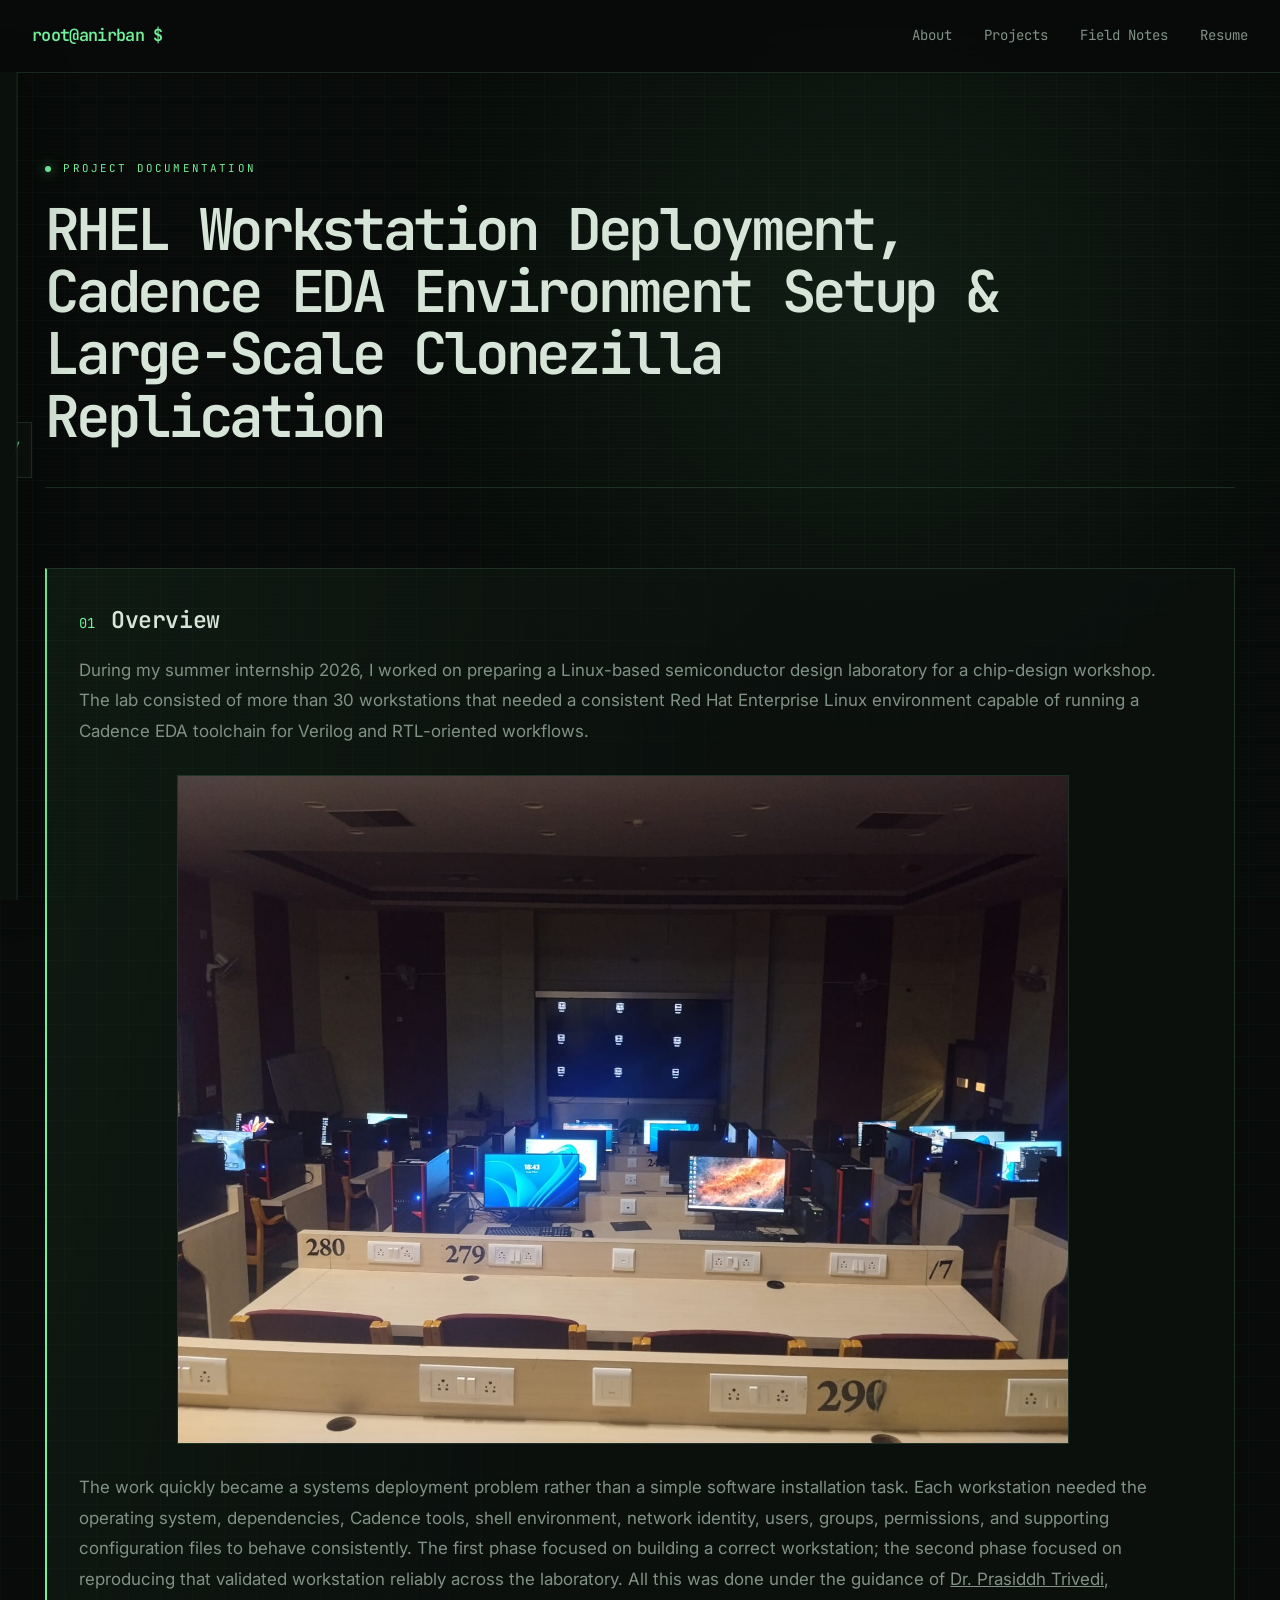
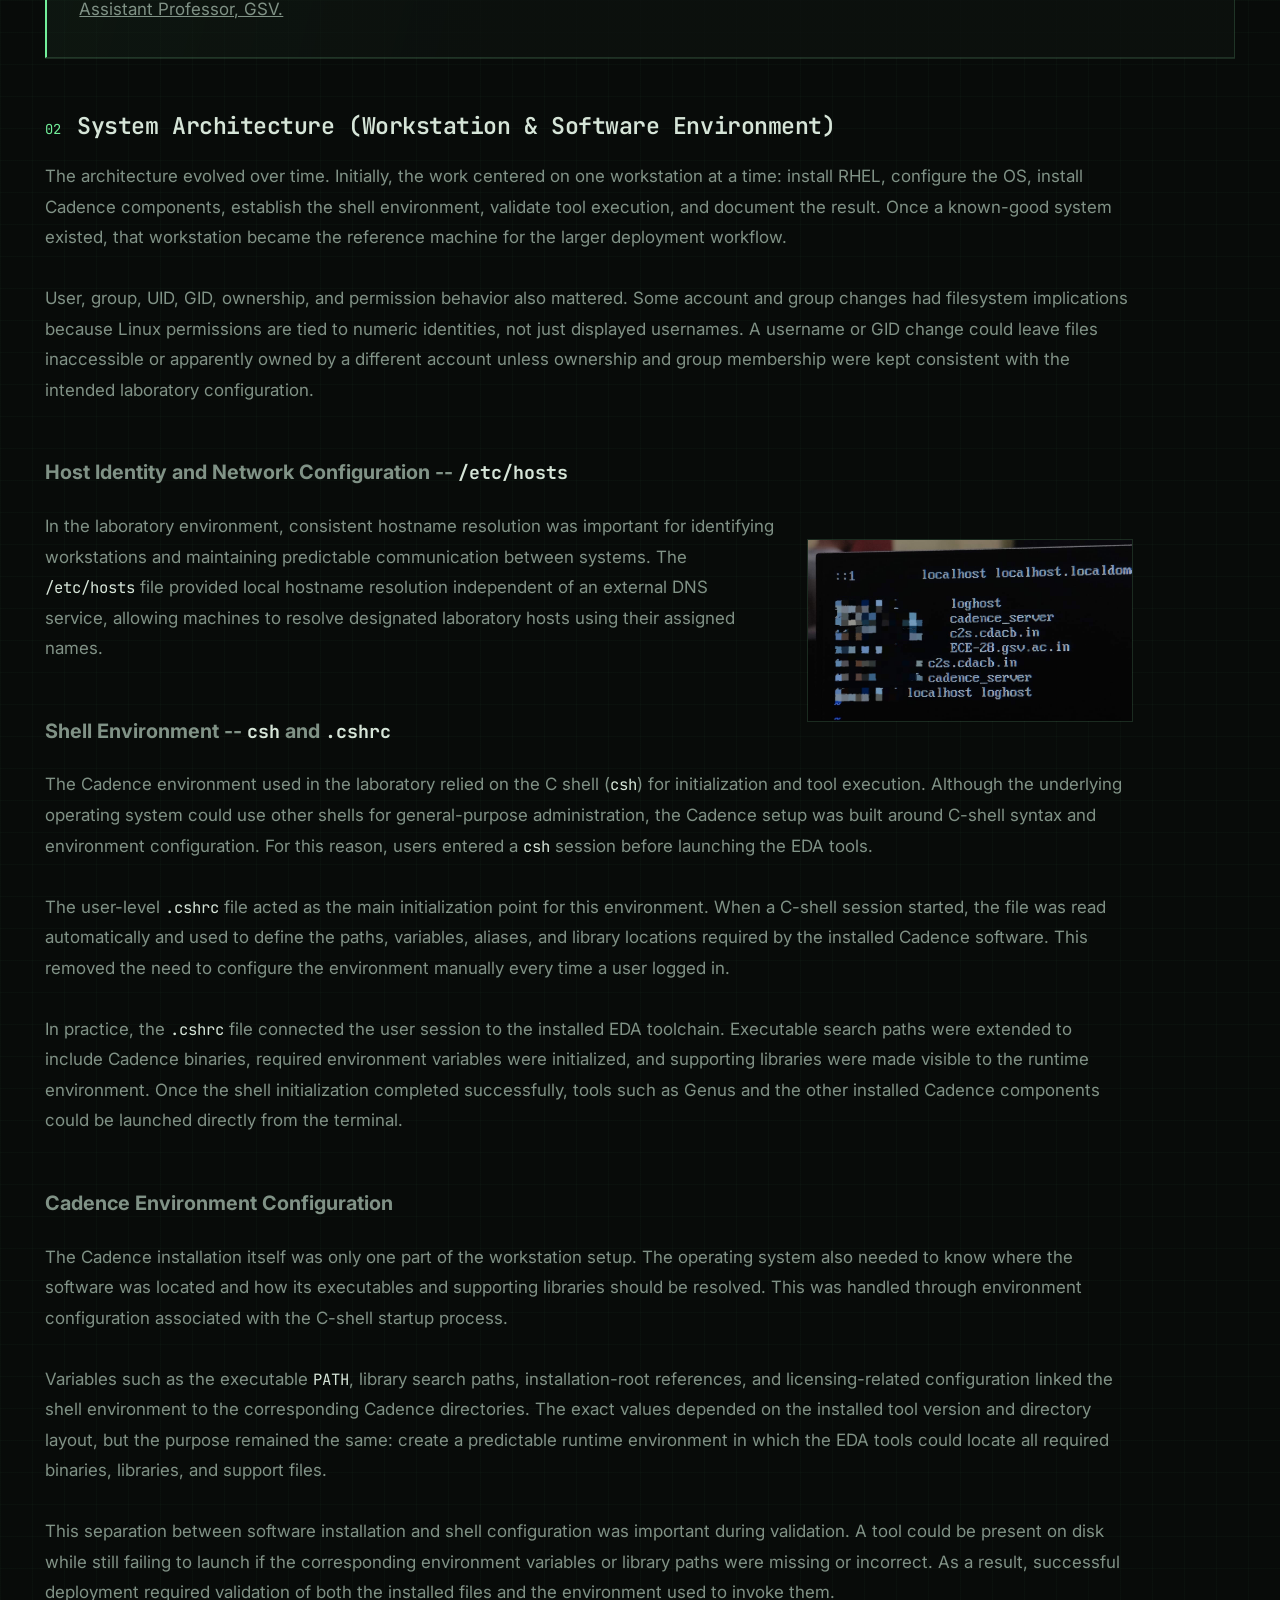
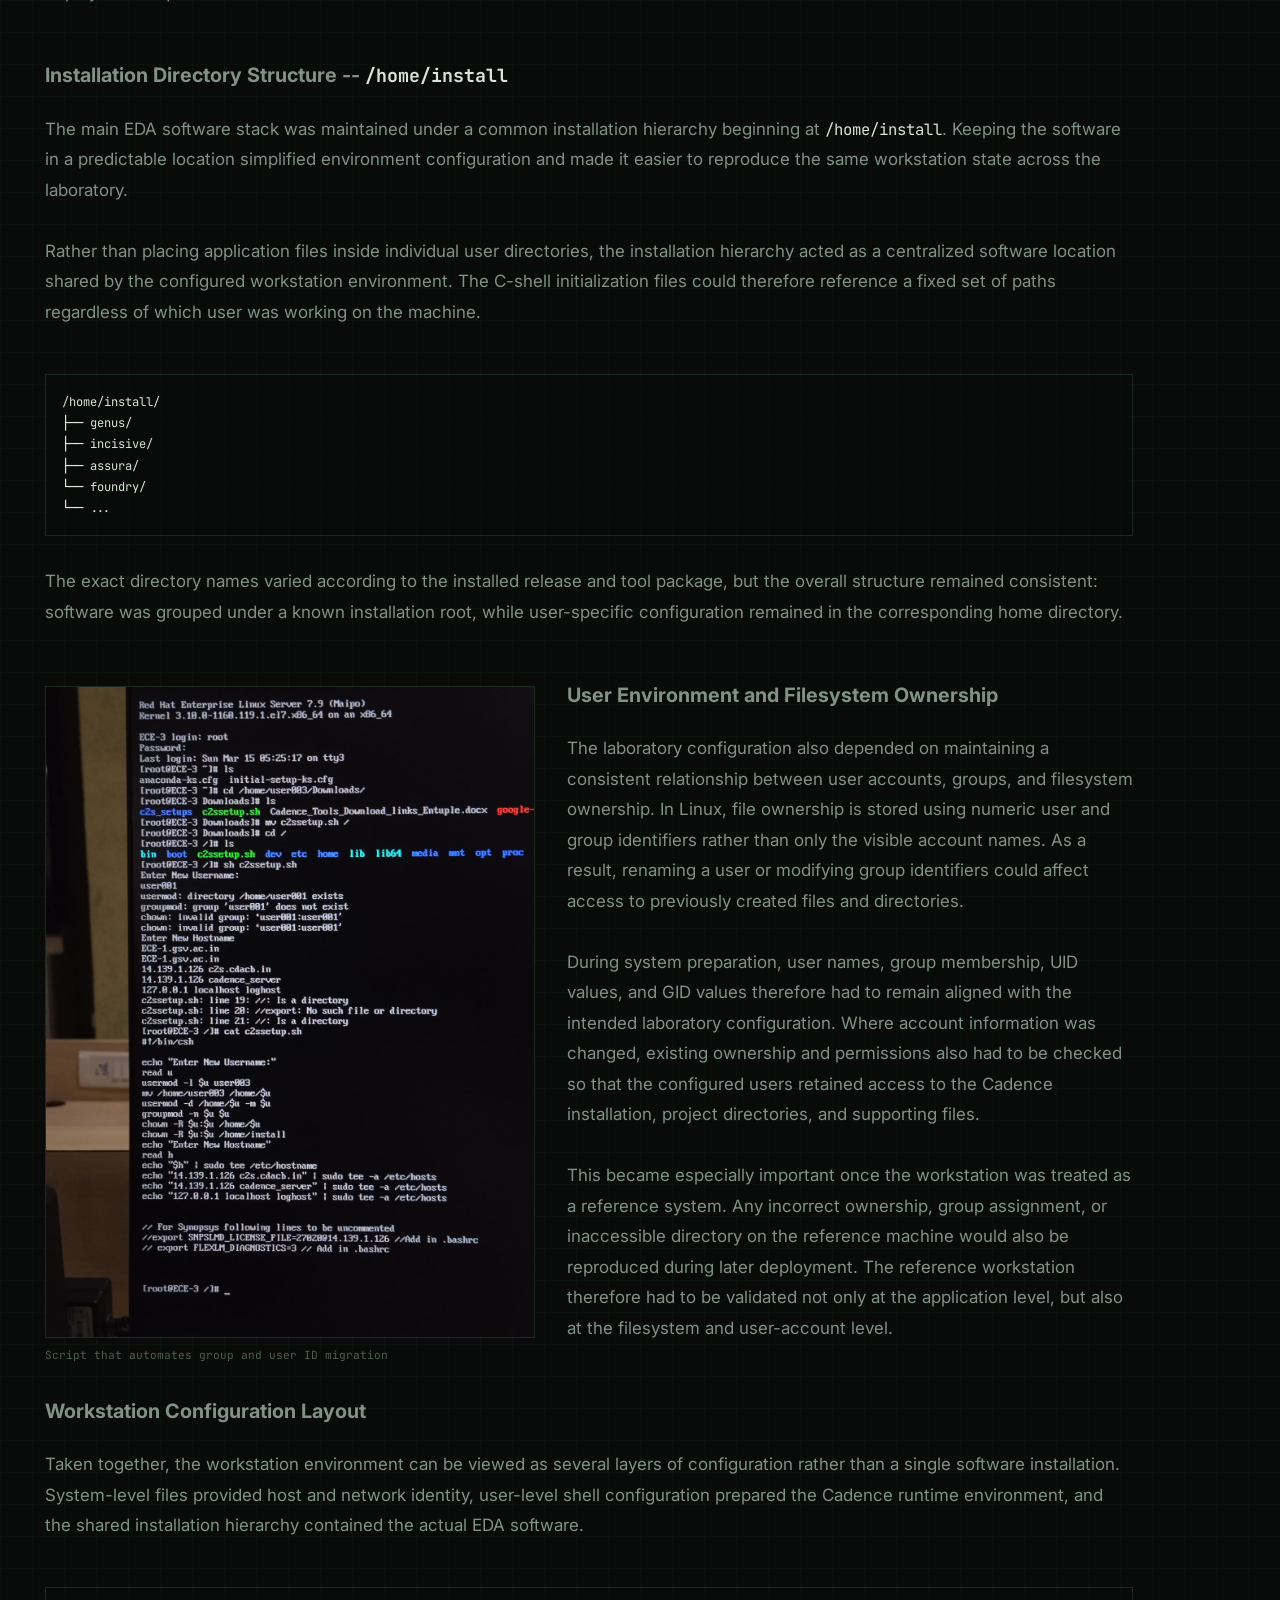
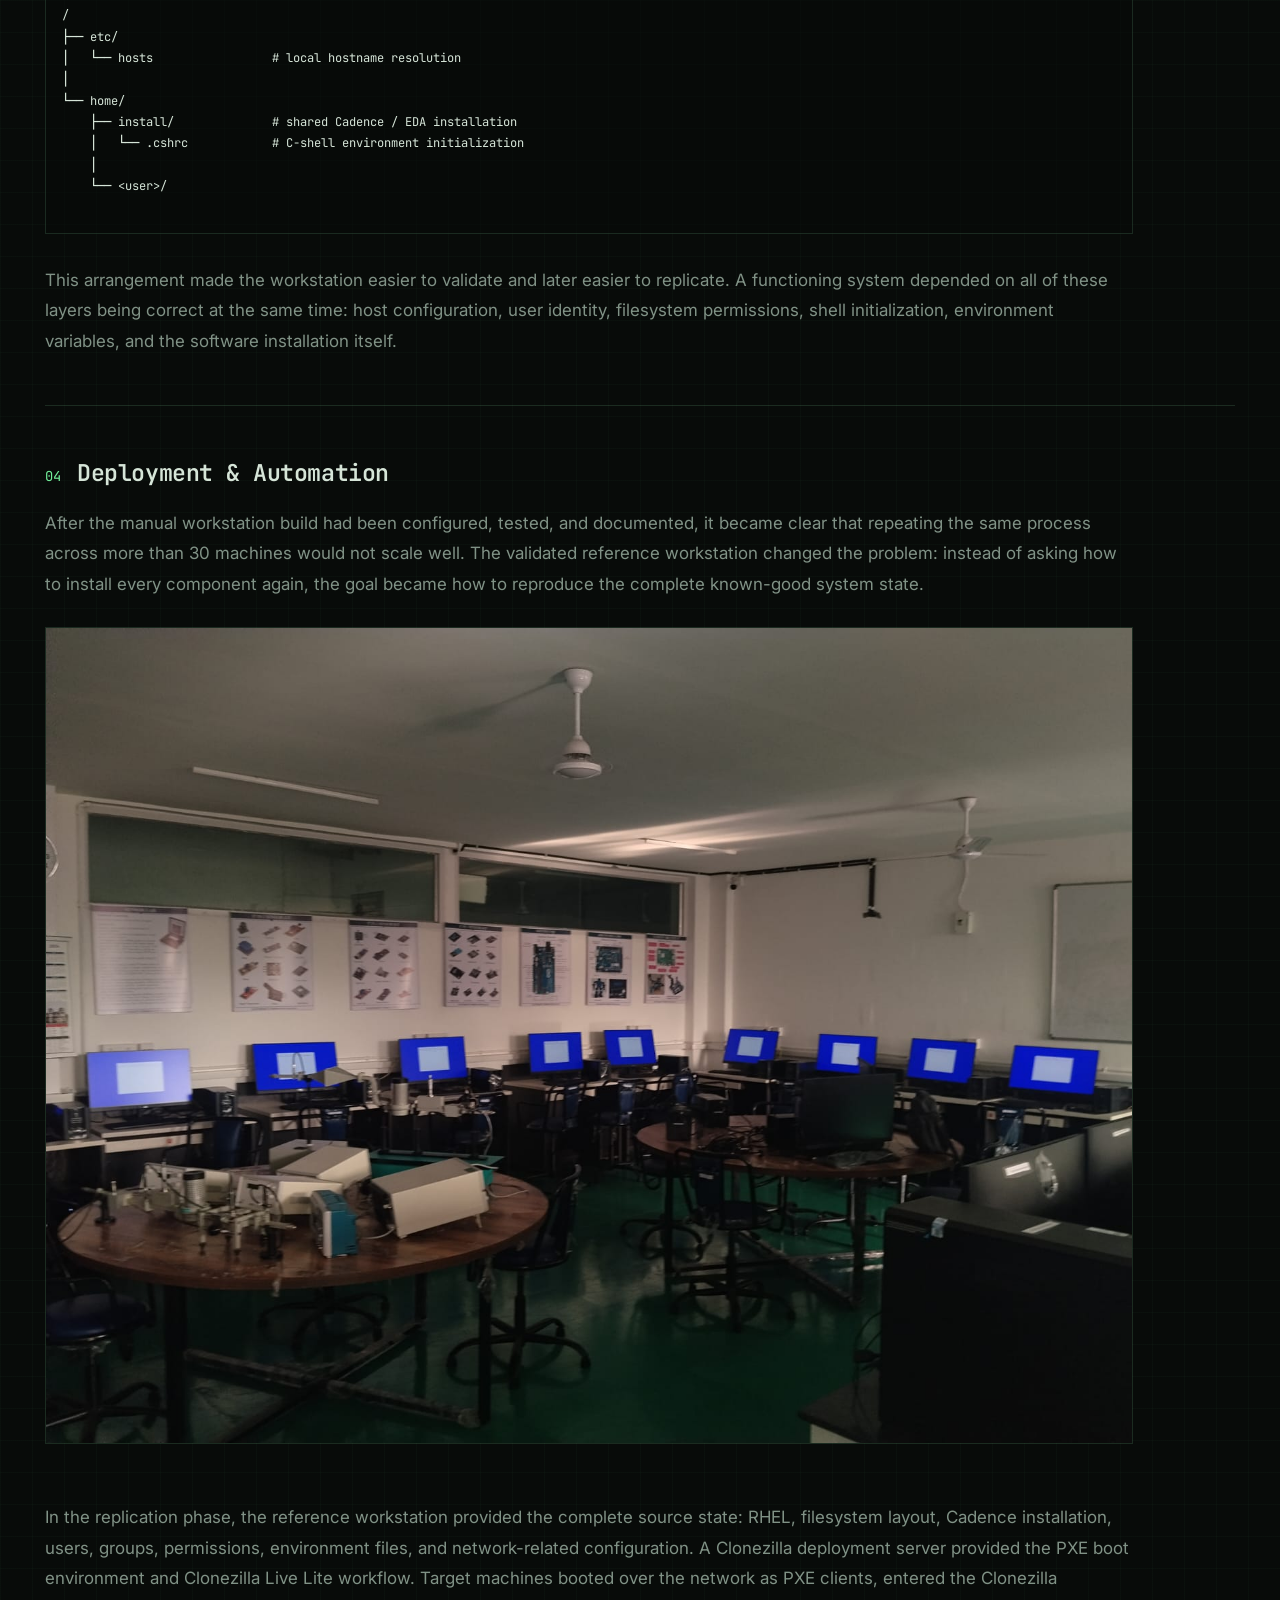
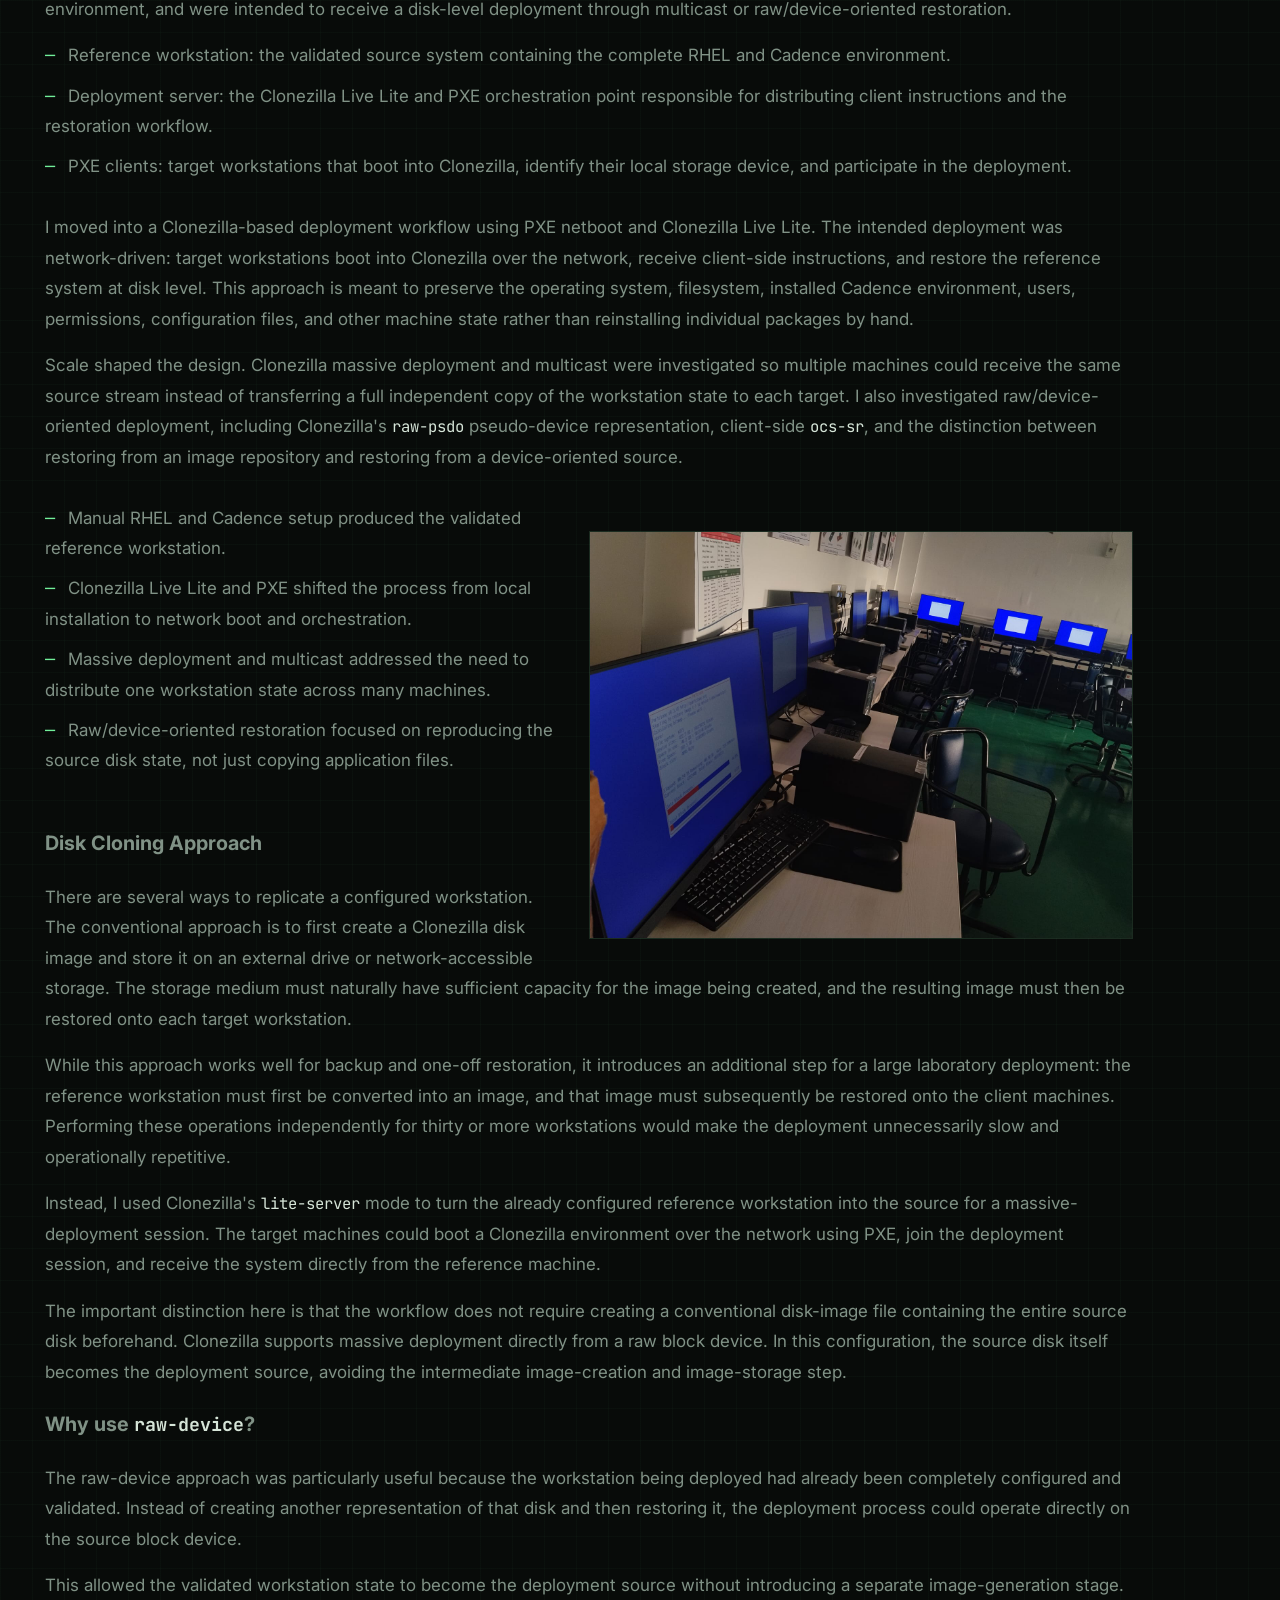
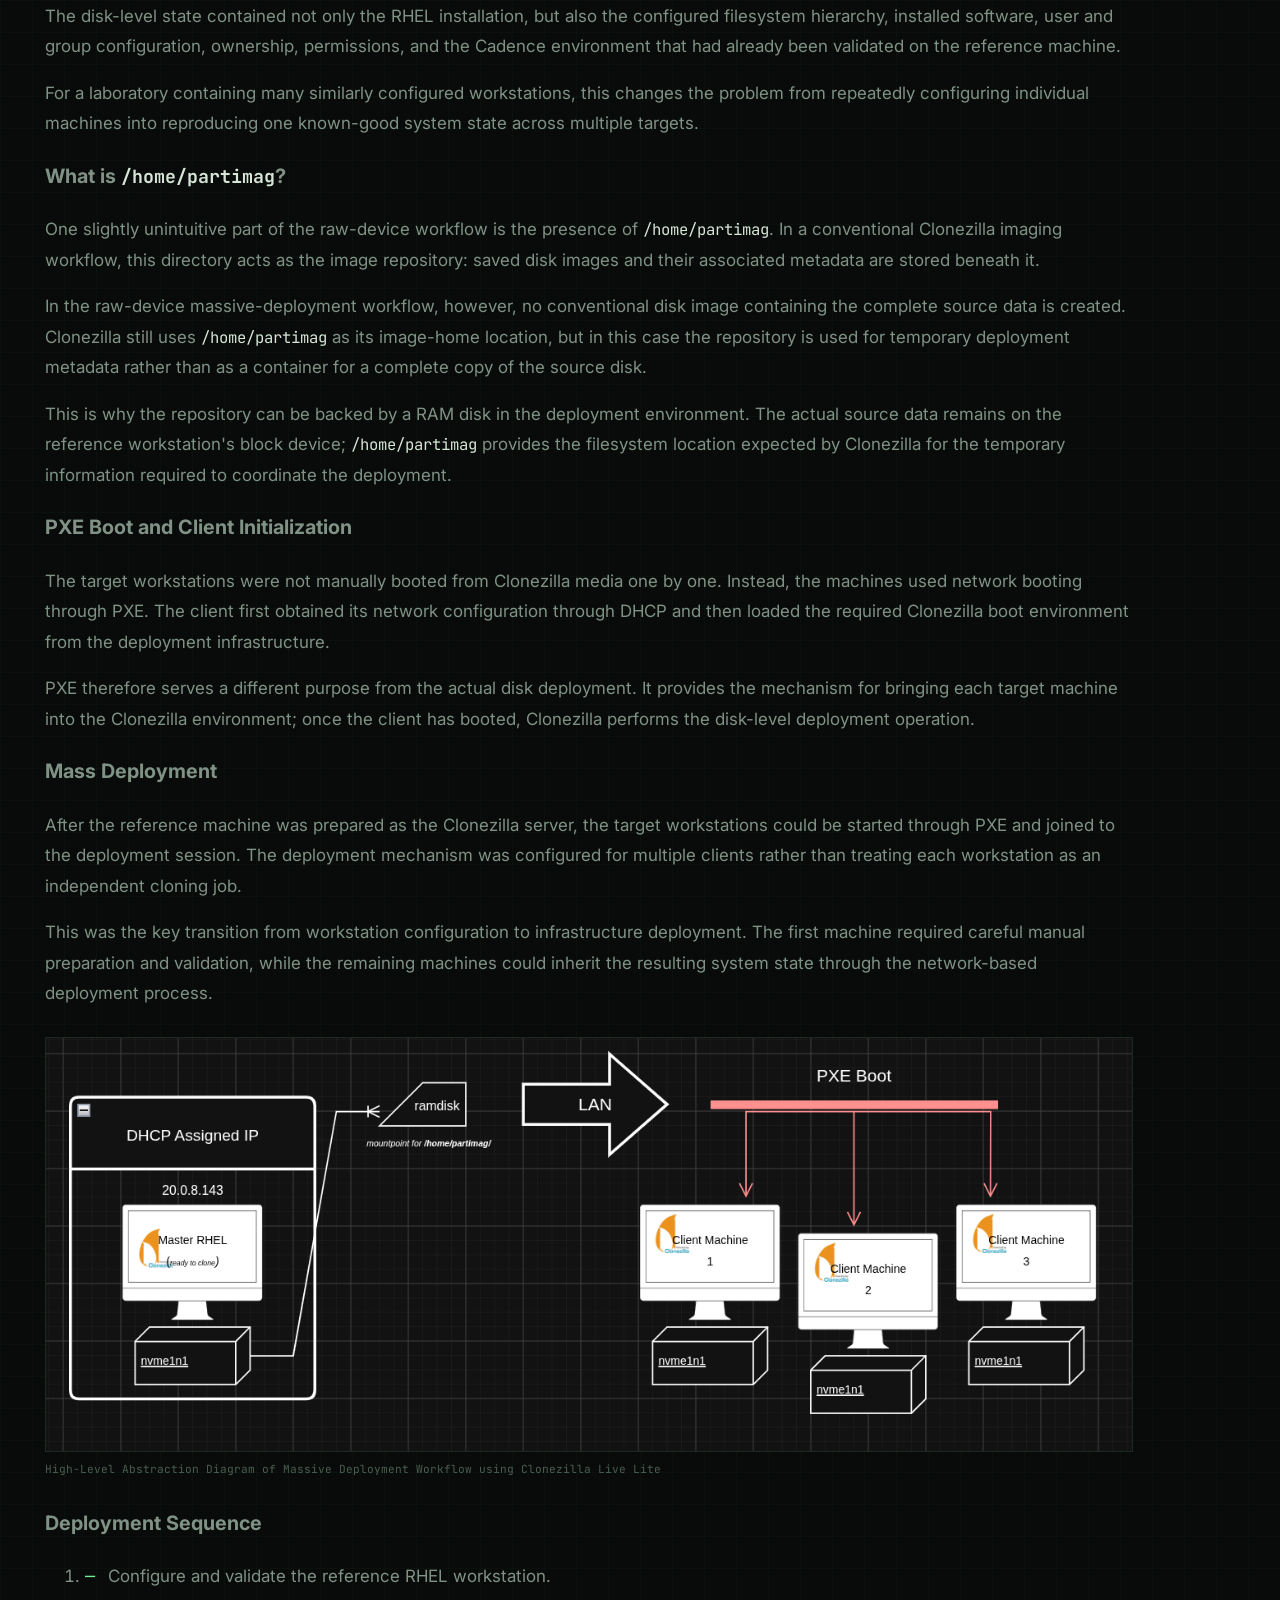
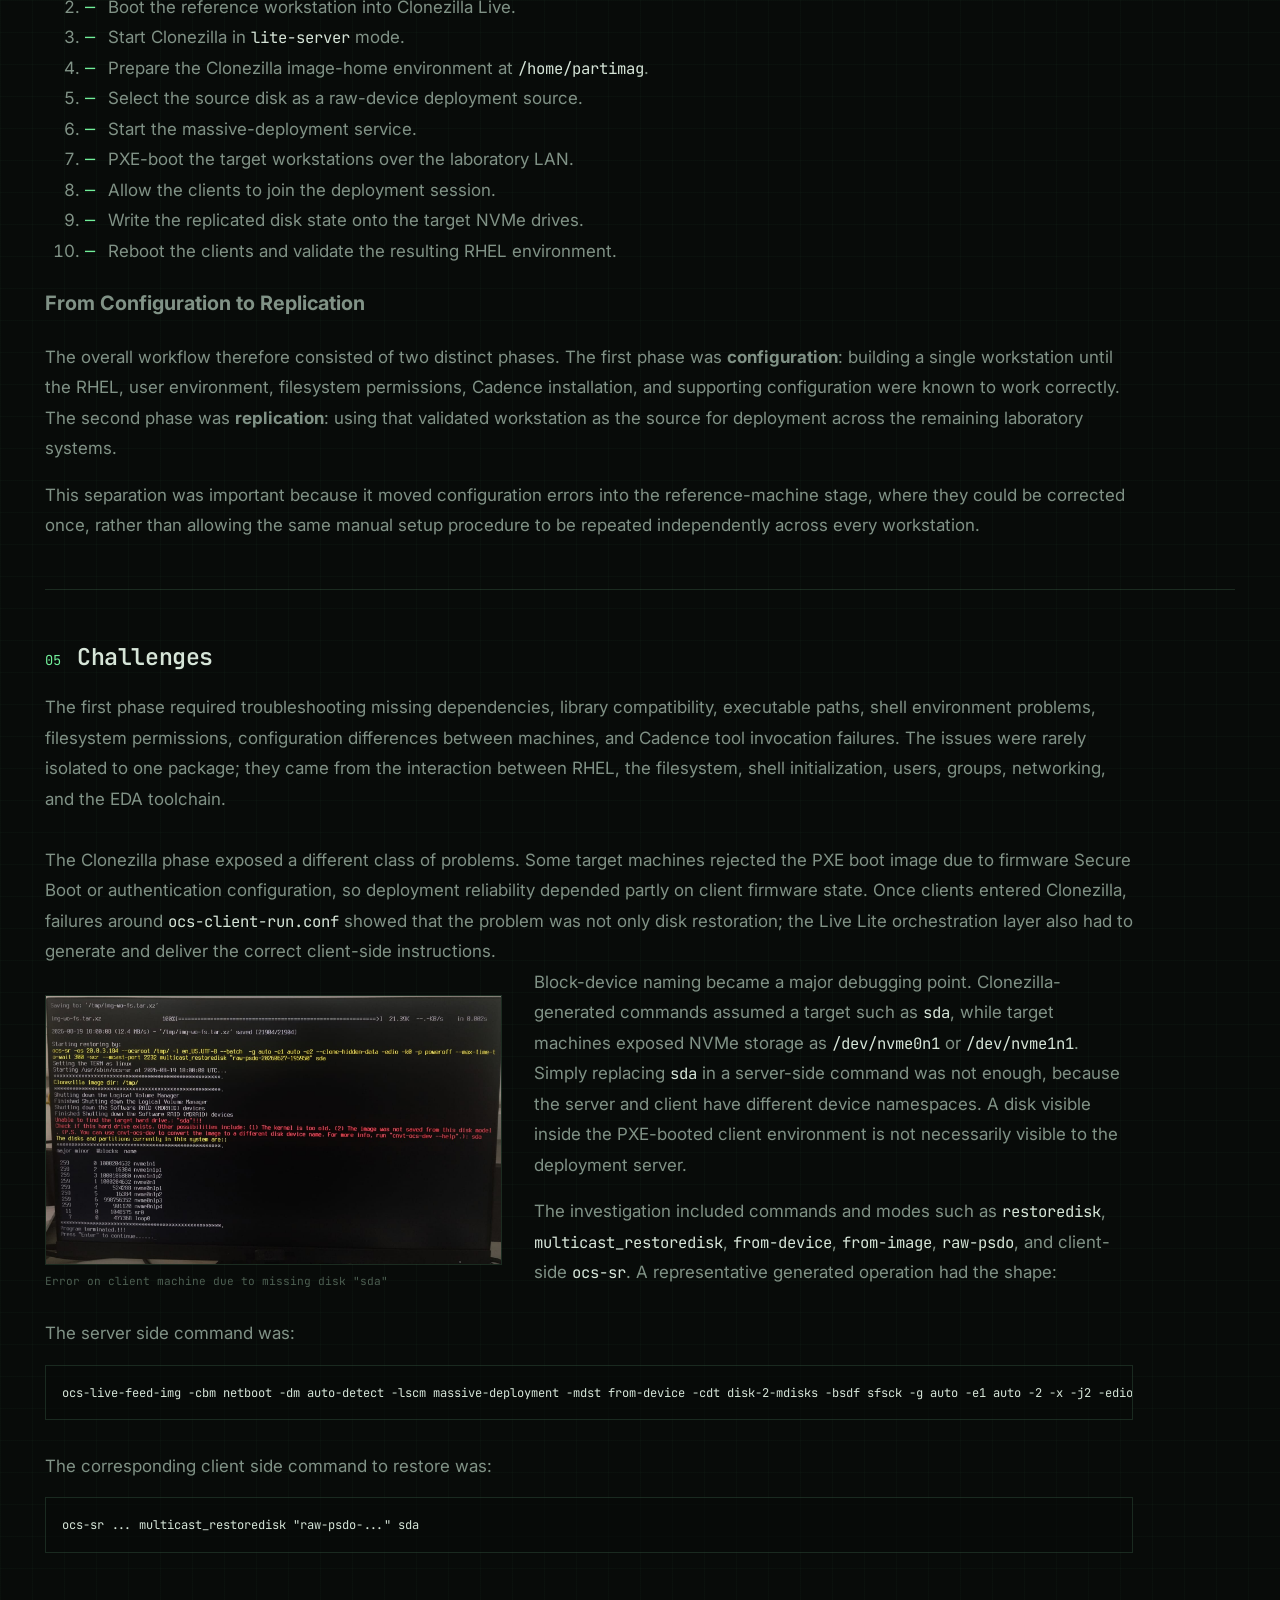
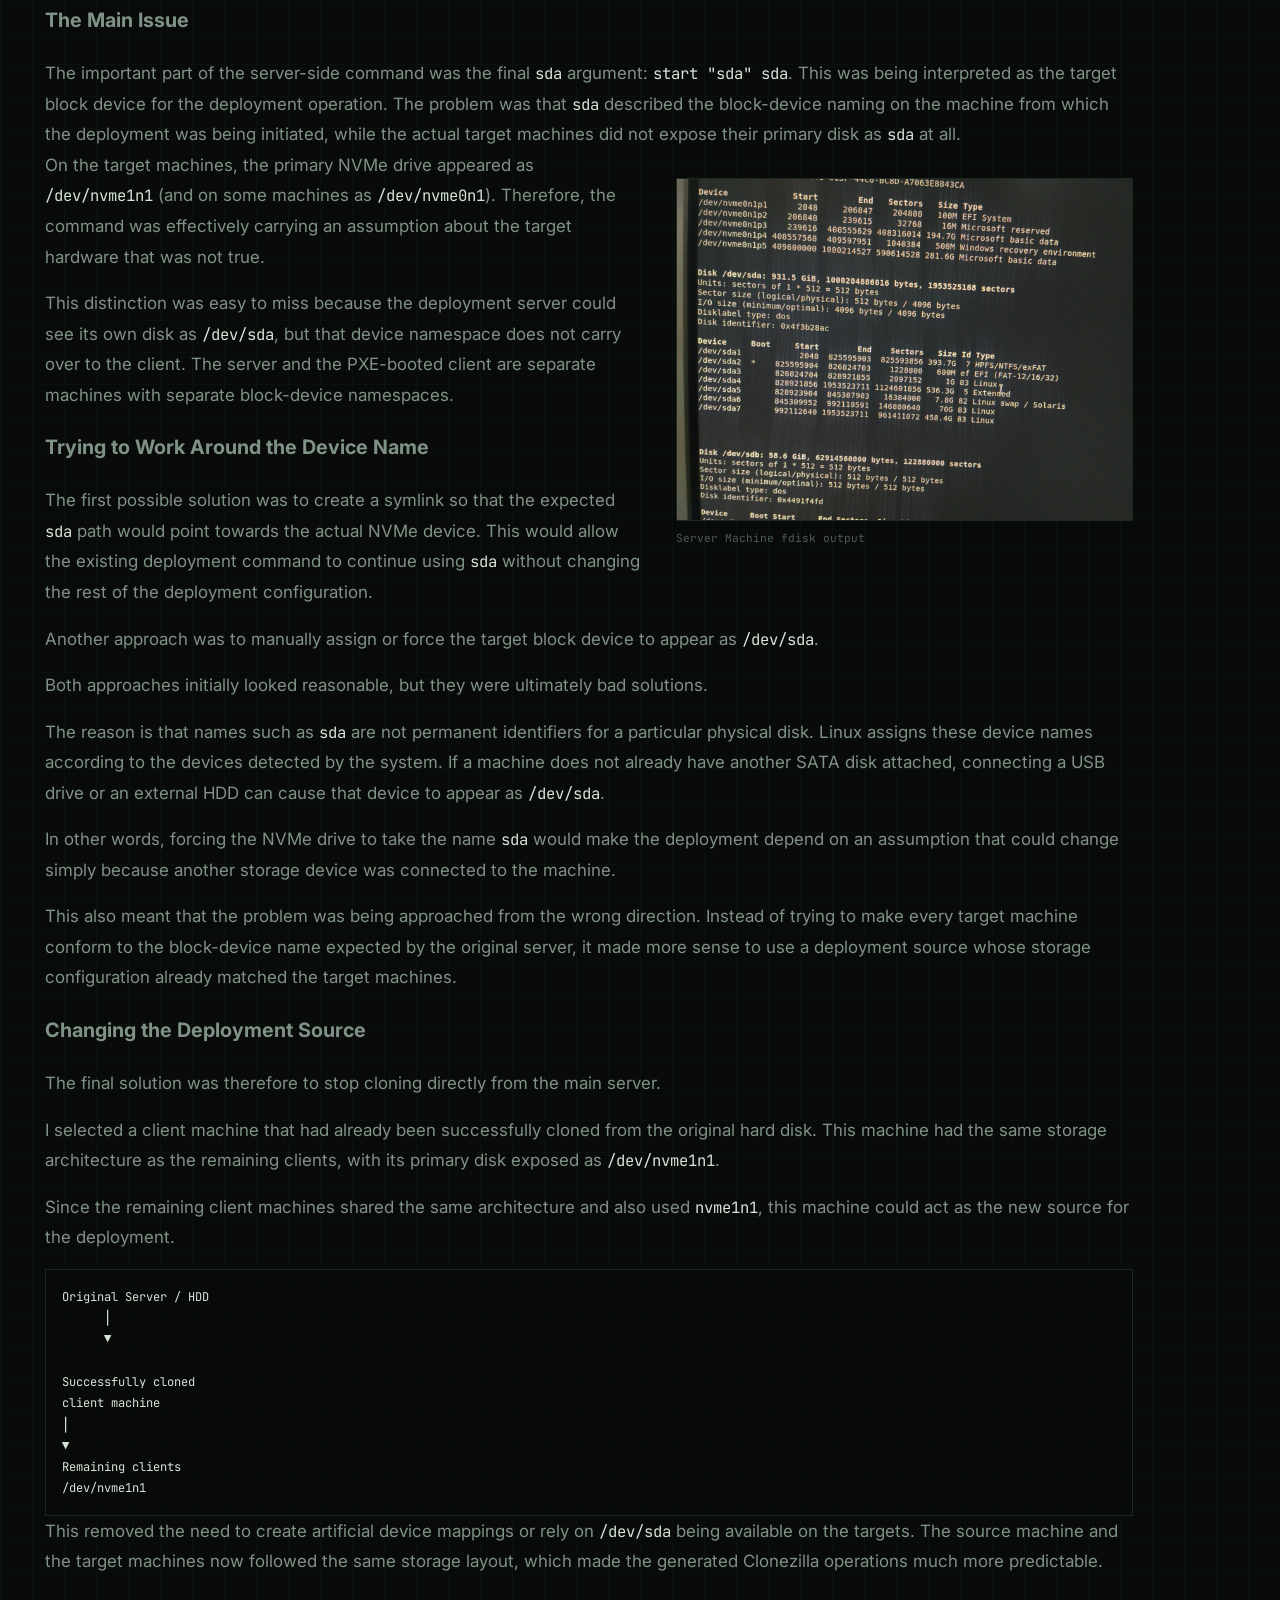
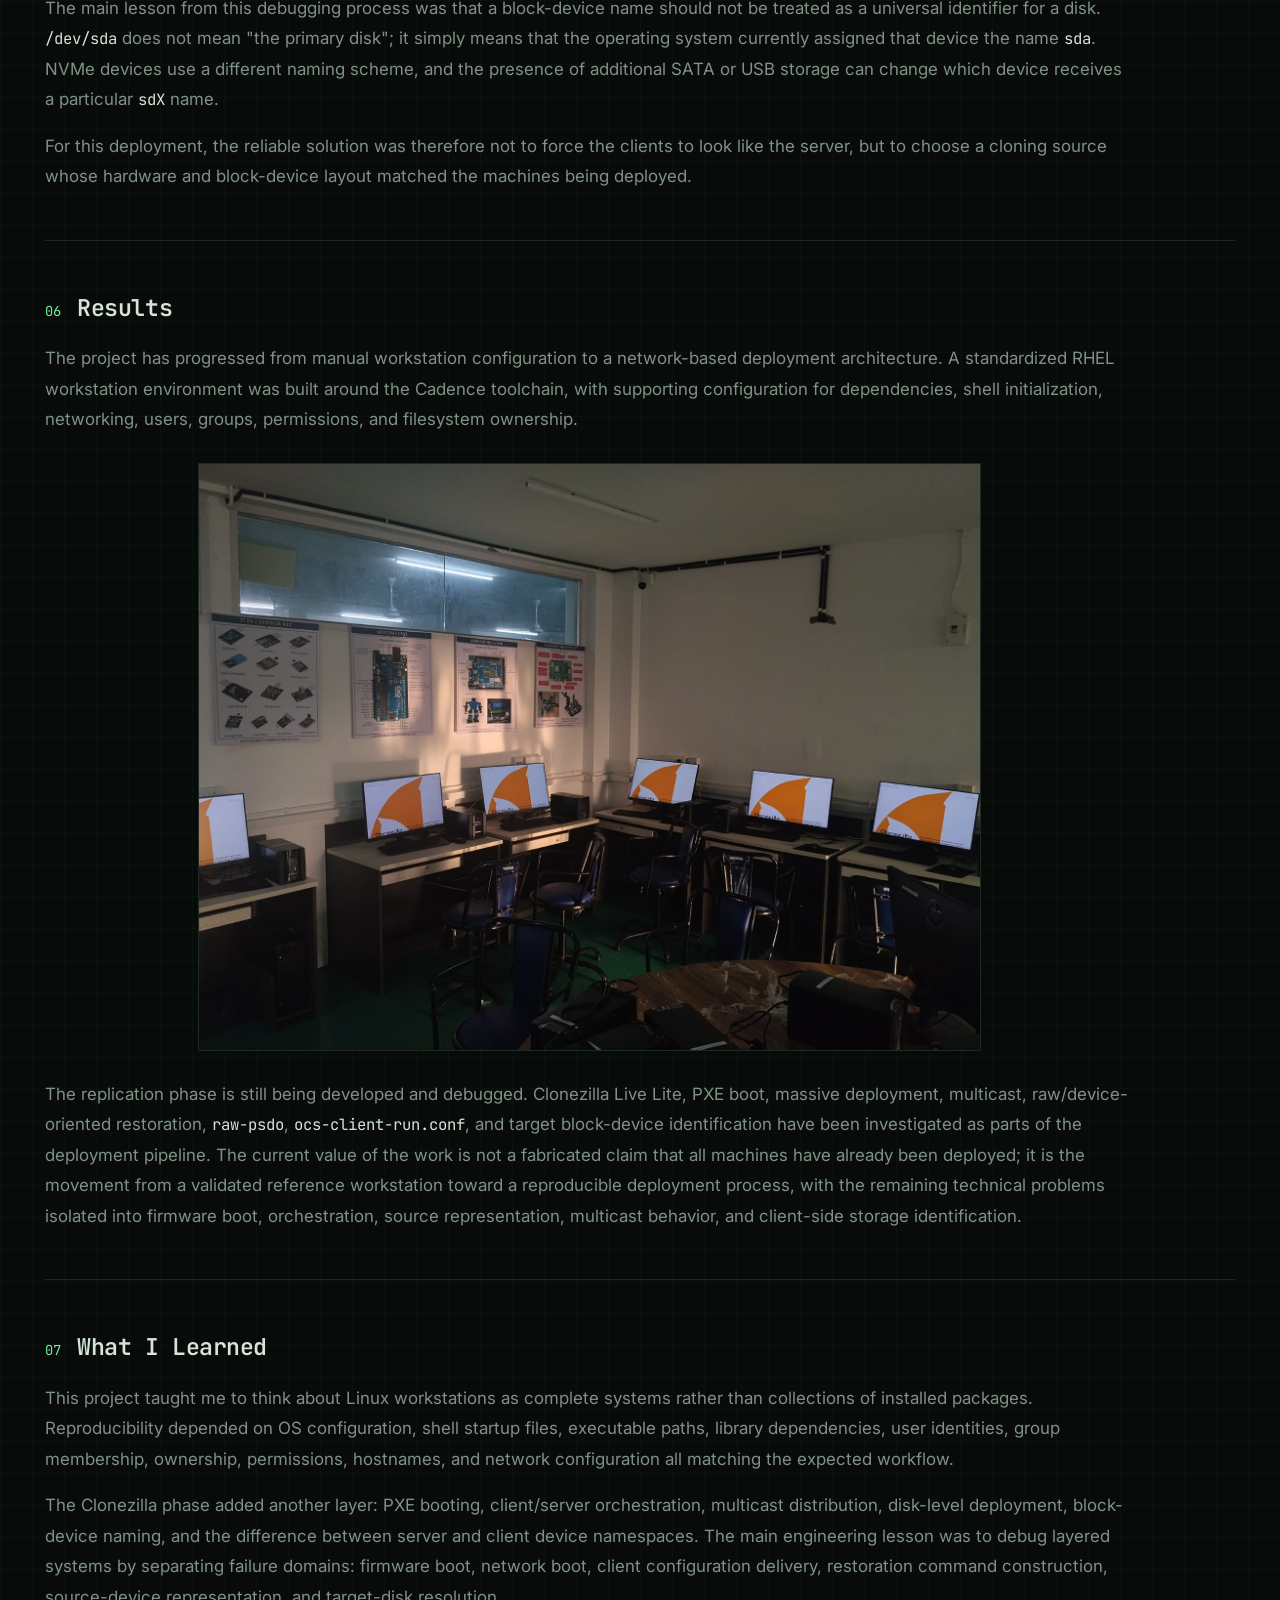
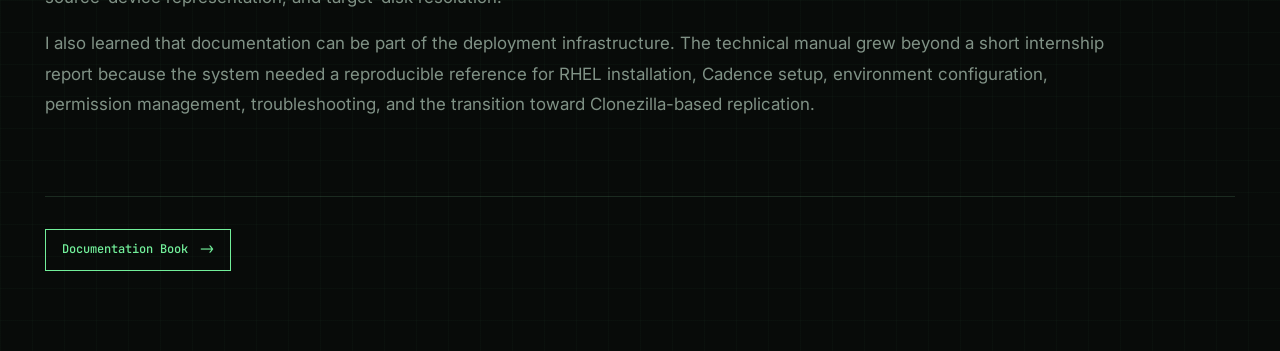
<file: projects/rhel.html>
<!DOCTYPE html>
<html lang="en">
<head>
  <meta charset="UTF-8">
  <meta name="viewport" content="width=device-width, initial-scale=1.0">
  <title>RHEL Workstation Deployment, Cadence EDA Environment Setup & Large-Scale Clonezilla Replication</title>
  <link rel="stylesheet" href="project-style2.css">
</head>
<body>
  <header class="site-header">
    <nav class="navbar" aria-label="Primary navigation">
      <div class="nav-container">
        <a href="../index.html" class="nav-logo">root@anirban $</a>
        <ul class="nav-menu">
          <li><a href="../index.html#about">About</a></li>
          <li><a href="../index.html#projects">Projects</a></li>
          <li><a href="../field_notes/notes.html">Field Notes</a></li>
          <li class="optional-link"><a href="#">Resume</a></li>
        </ul>
      </div>
    </nav>
  </header>

  <input class="toc-toggle" type="checkbox" id="toc-toggle">
  <label class="toc-trigger" for="toc-toggle" aria-label="Open table of contents">
    <span aria-hidden="true">/</span>
  </label>
  <label class="toc-backdrop" for="toc-toggle" aria-label="Close table of contents"></label>

  <aside class="toc-panel" aria-label="Table of contents">
    <div class="toc-label">table of contents</div>
    <div class="toc-tree">
      <div class="toc-root">rhel-cadence-clonezilla/</div>
      <a href="#overview">├── overview</a>
      <a href="#architecture">├── architecture</a>
      <a href="#environment">├── environment</a>
      <a href="#deployment">├── deployment</a>
      <a href="#challenges">├── challenges</a>
      <a href="#results">├── results</a>
      <a href="#lessons">└── lessons</a>
    </div>
    <div class="toc-hint"><span>esc</span> close</div>
  </aside>

  <main class="project-container">
    <div class="project-intro">
      <div class="eyebrow"><span class="status-dot"></span>project documentation</div>
      <h1>RHEL Workstation Deployment, Cadence EDA Environment Setup & Large-Scale Clonezilla Replication</h1>
    </div>

    <div class="project-sections">
      <section id="overview" class="project-section project-section--featured">
        <div class="section-heading">
          <span class="section-number">01</span>
          <h2>Overview</h2>
        </div>
        <div class="section-copy">
          <p>
            During my summer internship 2026, I worked on preparing a Linux-based semiconductor design laboratory for a chip-design workshop. The lab consisted of more than 30 workstations that needed a consistent Red Hat Enterprise Linux environment capable of running a Cadence EDA toolchain for Verilog and RTL-oriented workflows.
          </p>
          <figure class="project-media media-center" style="--media-scale: 0.82; --media-height: 28rem;">
		  <img src="../assets/manthan2_3.jpeg" alt="Manthan 2">
          </figure>
          <p>
		The work quickly became a systems deployment problem rather than a simple software installation task. Each workstation needed the operating system, dependencies, Cadence tools, shell environment, network identity, users, groups, permissions, and supporting configuration files to behave consistently. The first phase focused on building a correct workstation; the second phase focused on reproducing that validated workstation reliably across the laboratory. All this was done under the guidance of <a href="https://www.linkedin.com/in/prasiddh-trivedi-2b212a3b/">Dr. Prasiddh Trivedi, Assistant Professor, GSV.</a>
          </p>
        </div>
      </section>

      <section id="architecture" class="project-section">
        <div class="section-heading">
          <span class="section-number">02</span>
          <h2>System Architecture (Workstation & Software Environment)</h2>
        </div>
        <div class="section-copy">
          <p>
            The architecture evolved over time. Initially, the work centered on one workstation at a time: install RHEL, configure the OS, install Cadence components, establish the shell environment, validate tool execution, and document the result. Once a known-good system existed, that workstation became the reference machine for the larger deployment workflow.
          </p>
	  <br>
          <p>
            User, group, UID, GID, ownership, and permission behavior also mattered. Some account and group changes had filesystem implications because Linux permissions are tied to numeric identities, not just displayed usernames. A username or GID change could leave files inaccessible or apparently owned by a different account unless ownership and group membership were kept consistent with the intended laboratory configuration. 
          </p>

	  <br> 
	  <h3>Host Identity and Network Configuration -- <code>/etc/hosts</code></h3>

          <figure class="project-media media-right" style="--media-scale: 0.3;">
		  <img src="../assets/etchosts.jpeg" alt="Linux Setup">
          </figure>
	  <p>
	  In the laboratory environment, consistent hostname resolution was important for identifying workstations and maintaining predictable communication between systems. The <code>/etc/hosts</code> file provided local hostname resolution independent of an external DNS service, allowing machines to resolve designated laboratory hosts using their assigned names.
	  </p>
	  <br>
	  <h3>Shell Environment -- <code>csh</code> and <code>.cshrc</code></h3>

	  <p>
	    The Cadence environment used in the laboratory relied on the C shell
	    (<code>csh</code>) for initialization and tool execution. Although the
	    underlying operating system could use other shells for general-purpose
	    administration, the Cadence setup was built around C-shell syntax and
	    environment configuration. For this reason, users entered a
	    <code>csh</code> session before launching the EDA tools.
	  </p>

	  <br>

	  <p>
	    The user-level <code>.cshrc</code> file acted as the main initialization
	    point for this environment. When a C-shell session started, the file was
	    read automatically and used to define the paths, variables, aliases, and
	    library locations required by the installed Cadence software. This removed
	    the need to configure the environment manually every time a user logged in.
	  </p>

	  <br>

	  <p>
	    In practice, the <code>.cshrc</code> file connected the user session to the
	    installed EDA toolchain. Executable search paths were extended to include
	    Cadence binaries, required environment variables were initialized, and
	    supporting libraries were made visible to the runtime environment. Once the
	    shell initialization completed successfully, tools such as Genus and the
	    other installed Cadence components could be launched directly from the
	    terminal.
	  </p>

	  <br>

	  <h3>Cadence Environment Configuration</h3>

	  <p>
	    The Cadence installation itself was only one part of the workstation setup.
	    The operating system also needed to know where the software was located and
	    how its executables and supporting libraries should be resolved. This was
	    handled through environment configuration associated with the C-shell
	    startup process.
	  </p>

	  <br>

	  <p>
	    Variables such as the executable <code>PATH</code>, library search paths,
	    installation-root references, and licensing-related configuration linked
	    the shell environment to the corresponding Cadence directories. The exact
	    values depended on the installed tool version and directory layout, but the
	    purpose remained the same: create a predictable runtime environment in
	    which the EDA tools could locate all required binaries, libraries, and
	    support files.
	  </p>

	  <br>

	  <p>
	    This separation between software installation and shell configuration was
	    important during validation. A tool could be present on disk while still
	    failing to launch if the corresponding environment variables or library
	    paths were missing or incorrect. As a result, successful deployment
	    required validation of both the installed files and the environment used to
	    invoke them.
	  </p>

	  <br>

	  <h3>Installation Directory Structure -- <code>/home/install</code></h3>

	  <p>
	    The main EDA software stack was maintained under a common installation
	    hierarchy beginning at <code>/home/install</code>. Keeping the software in a
	    predictable location simplified environment configuration and made it easier
	    to reproduce the same workstation state across the laboratory.
	  </p>

	  <br>

	  <p>
	    Rather than placing application files inside individual user directories,
	    the installation hierarchy acted as a centralized software location shared
	    by the configured workstation environment. The C-shell initialization files
	    could therefore reference a fixed set of paths regardless of which user was
	    working on the machine.
	  </p>

	  <br>

	  <pre><code>/home/install/
├── genus/
├── incisive/
├── assura/
└── foundry/
└── ...</code></pre>

	  <br>

	  <p>
	    The exact directory names varied according to the installed release and
	    tool package, but the overall structure remained consistent: software was
	    grouped under a known installation root, while user-specific configuration
	    remained in the corresponding home directory.
	  </p>

	  <br>

	  <figure class="project-media media-left" style="--media-scale: 0.45;">
		  <img src="../assets/linux1.jpeg" alt="Linux Setup">
		  <figcaption>Script that automates group and user ID migration</figcaption>
          </figure>
	  <h3>User Environment and Filesystem Ownership</h3>

	  <p>
	    The laboratory configuration also depended on maintaining a consistent
	    relationship between user accounts, groups, and filesystem ownership. In
	    Linux, file ownership is stored using numeric user and group identifiers
	    rather than only the visible account names. As a result, renaming a user or
	    modifying group identifiers could affect access to previously created files
	    and directories.
	  </p>

	  <br>

	  <p>
	    During system preparation, user names, group membership, UID values, and GID
	    values therefore had to remain aligned with the intended laboratory
	    configuration. Where account information was changed, existing ownership and
	    permissions also had to be checked so that the configured users retained
	    access to the Cadence installation, project directories, and supporting
	    files.
	  </p>

	  <br>

	  <p>
	    This became especially important once the workstation was treated as a
	    reference system. Any incorrect ownership, group assignment, or inaccessible
	    directory on the reference machine would also be reproduced during later
	    deployment. The reference workstation therefore had to be validated not
	    only at the application level, but also at the filesystem and user-account
	    level.
	  </p>

	  <br>

	  <h3>Workstation Configuration Layout</h3>

	  <p>
	    Taken together, the workstation environment can be viewed as several layers
	    of configuration rather than a single software installation. System-level
	    files provided host and network identity, user-level shell configuration
	    prepared the Cadence runtime environment, and the shared installation
	    hierarchy contained the actual EDA software.
	  </p>

	  <br>

	  <pre><code>/
├── etc/
│   └── hosts                 # local hostname resolution
│
└── home/
    ├── install/              # shared Cadence / EDA installation
    │   └── .cshrc            # C-shell environment initialization    
    │
    └── &lt;user&gt;/
        </code></pre>

	  <br>

	  <p>
	    This arrangement made the workstation easier to validate and later easier
	    to replicate. A functioning system depended on all of these layers being
	    correct at the same time: host configuration, user identity, filesystem
	    permissions, shell initialization, environment variables, and the software
	    installation itself.
	  </p>

        </div>
      </section>


      <section id="deployment" class="project-section">
        <div class="section-heading">
          <span class="section-number">04</span>
          <h2>Deployment & Automation</h2>
        </div>
        <div class="section-copy">
          <p>
            After the manual workstation build had been configured, tested, and documented, it became clear that repeating the same process across more than 30 machines would not scale well. The validated reference workstation changed the problem: instead of asking how to install every component again, the goal became how to reproduce the complete known-good system state.
          </p>
<figure class="project-media media-center" style="--media-scale: 1; --media-height: 15rem;">
		  <img src="../assets/clonezilla3.jpeg" >

          </figure>

	  <br>
	  <p>
            In the replication phase, the reference workstation provided the complete source state: RHEL, filesystem layout, Cadence installation, users, groups, permissions, environment files, and network-related configuration. A Clonezilla deployment server provided the PXE boot environment and Clonezilla Live Lite workflow. Target machines booted over the network as PXE clients, entered the Clonezilla environment, and were intended to receive a disk-level deployment through multicast or raw/device-oriented restoration.
          </p>


          <ul>
            <li>Reference workstation: the validated source system containing the complete RHEL and Cadence environment.</li>
            <li>Deployment server: the Clonezilla Live Lite and PXE orchestration point responsible for distributing client instructions and the restoration workflow.</li>
            <li>PXE clients: target workstations that boot into Clonezilla, identify their local storage device, and participate in the deployment.</li>
          </ul>

	  <br>

          <p>
            I moved into a Clonezilla-based deployment workflow using PXE netboot and Clonezilla Live Lite. The intended deployment was network-driven: target workstations boot into Clonezilla over the network, receive client-side instructions, and restore the reference system at disk level. This approach is meant to preserve the operating system, filesystem, installed Cadence environment, users, permissions, configuration files, and other machine state rather than reinstalling individual packages by hand.
          </p>
          <p>
            Scale shaped the design. Clonezilla massive deployment and multicast were investigated so multiple machines could receive the same source stream instead of transferring a full independent copy of the workstation state to each target. I also investigated raw/device-oriented deployment, including Clonezilla's <code>raw-psdo</code> pseudo-device representation, client-side <code>ocs-sr</code>, and the distinction between restoring from an image repository and restoring from a device-oriented source.
          </p>

	  <br>

<figure class="project-media media-right" style="--media-scale: 0.5; --media-height: 15rem;">
		  <img src="../assets/clonezilla2.jpeg" >

          </figure>


          <ul>
            <li>Manual RHEL and Cadence setup produced the validated reference workstation.</li>
            <li>Clonezilla Live Lite and PXE shifted the process from local installation to network boot and orchestration.</li>
            <li>Massive deployment and multicast addressed the need to distribute one workstation state across many machines.</li>
            <li>Raw/device-oriented restoration focused on reproducing the source disk state, not just copying application files.</li>
          </ul>

	  <br> 

<h3>Disk Cloning Approach</h3>

<p>
  There are several ways to replicate a configured workstation. The conventional
  approach is to first create a Clonezilla disk image and store it on an external
  drive or network-accessible storage. The storage medium must naturally have
  sufficient capacity for the image being created, and the resulting image must
  then be restored onto each target workstation.
</p>

<p>
  While this approach works well for backup and one-off restoration, it introduces
  an additional step for a large laboratory deployment: the reference workstation
  must first be converted into an image, and that image must subsequently be
  restored onto the client machines. Performing these operations independently for
  thirty or more workstations would make the deployment unnecessarily slow and
  operationally repetitive.
</p>

<p>
  Instead, I used Clonezilla's <code>lite-server</code> mode to turn the already
  configured reference workstation into the source for a massive-deployment
  session. The target machines could boot a Clonezilla environment over the
  network using PXE, join the deployment session, and receive the system directly
  from the reference machine.
</p>

<p>
  The important distinction here is that the workflow does not require creating
  a conventional disk-image file containing the entire source disk beforehand.
  Clonezilla supports massive deployment directly from a raw block device. In
  this configuration, the source disk itself becomes the deployment source,
  avoiding the intermediate image-creation and image-storage step.
</p>


<h3>Why use <code>raw-device</code>?</h3>

<p>
  The raw-device approach was particularly useful because the workstation being
  deployed had already been completely configured and validated. Instead of
  creating another representation of that disk and then restoring it, the
  deployment process could operate directly on the source block device.
</p>

<p>
  This allowed the validated workstation state to become the deployment source
  without introducing a separate image-generation stage. The disk-level state
  contained not only the RHEL installation, but also the configured filesystem
  hierarchy, installed software, user and group configuration, ownership,
  permissions, and the Cadence environment that had already been validated on
  the reference machine.
</p>

<p>
  For a laboratory containing many similarly configured workstations, this
  changes the problem from repeatedly configuring individual machines into
  reproducing one known-good system state across multiple targets.
</p>


<h3>What is <code>/home/partimag</code>?</h3>

<p>
  One slightly unintuitive part of the raw-device workflow is the presence of
  <code>/home/partimag</code>. In a conventional Clonezilla imaging workflow,
  this directory acts as the image repository: saved disk images and their
  associated metadata are stored beneath it.
</p>

<p>
  In the raw-device massive-deployment workflow, however, no conventional disk
  image containing the complete source data is created. Clonezilla still uses
  <code>/home/partimag</code> as its image-home location, but in this case the
  repository is used for temporary deployment metadata rather than as a
  container for a complete copy of the source disk.
</p>

<p>
  This is why the repository can be backed by a RAM disk in the deployment
  environment. The actual source data remains on the reference workstation's
  block device; <code>/home/partimag</code> provides the filesystem location
  expected by Clonezilla for the temporary information required to coordinate
  the deployment.
</p>


<h3>PXE Boot and Client Initialization</h3>

<p>
  The target workstations were not manually booted from Clonezilla media one by
  one. Instead, the machines used network booting through PXE. The client first
  obtained its network configuration through DHCP and then loaded the required
  Clonezilla boot environment from the deployment infrastructure.
</p>

<p>
  PXE therefore serves a different purpose from the actual disk deployment. It
  provides the mechanism for bringing each target machine into the Clonezilla
  environment; once the client has booted, Clonezilla performs the disk-level
  deployment operation.
</p>


<h3>Mass Deployment</h3>

<p>
  After the reference machine was prepared as the Clonezilla server, the target
  workstations could be started through PXE and joined to the deployment session.
  The deployment mechanism was configured for multiple clients rather than
  treating each workstation as an independent cloning job.
</p>

<p>
  This was the key transition from workstation configuration to infrastructure
  deployment. The first machine required careful manual preparation and
  validation, while the remaining machines could inherit the resulting system
  state through the network-based deployment process.
</p>


          <figure class="project-media media-center" style="--media-scale: 1; --media-height: 15rem;">
		  <img src="../assets/clonezilla.png" alt="Flowchart">

  <figcaption> High-Level Abstraction Diagram of Massive Deployment Workflow using Clonezilla Live Lite </figcaption>
          </figure>



<h3>Deployment Sequence</h3>

<ol>
  <li>Configure and validate the reference RHEL workstation.</li>
  <li>Boot the reference workstation into Clonezilla Live.</li>
  <li>Start Clonezilla in <code>lite-server</code> mode.</li>
  <li>Prepare the Clonezilla image-home environment at <code>/home/partimag</code>.</li>
  <li>Select the source disk as a raw-device deployment source.</li>
  <li>Start the massive-deployment service.</li>
  <li>PXE-boot the target workstations over the laboratory LAN.</li>
  <li>Allow the clients to join the deployment session.</li>
  <li>Write the replicated disk state onto the target NVMe drives.</li>
  <li>Reboot the clients and validate the resulting RHEL environment.</li>
</ol>


<h3>From Configuration to Replication</h3>

<p>
  The overall workflow therefore consisted of two distinct phases. The first
  phase was <strong>configuration</strong>: building a single workstation until
  the RHEL, user environment, filesystem permissions, Cadence installation, and
  supporting configuration were known to work correctly. The second phase was
  <strong>replication</strong>: using that validated workstation as the source
  for deployment across the remaining laboratory systems.
</p>

<p>
  This separation was important because it moved configuration errors into the
  reference-machine stage, where they could be corrected once, rather than
  allowing the same manual setup procedure to be repeated independently across
  every workstation.
</p>

        </div>
      </section>

<section id="challenges" class="project-section">
  <div class="section-heading">
    <span class="section-number">05</span>
    <h2>Challenges</h2>
  </div>

  <div class="section-copy">

<p>
  The first phase required troubleshooting missing dependencies, library compatibility, executable paths, shell environment problems, filesystem permissions, configuration differences between machines, and Cadence tool invocation failures. The issues were rarely isolated to one package; they came from the interaction between RHEL, the filesystem, shell initialization, users, groups, networking, and the EDA toolchain.
</p>

<br>

<p>
  The Clonezilla phase exposed a different class of problems. Some target machines rejected the PXE boot image due to firmware Secure Boot or authentication configuration, so deployment reliability depended partly on client firmware state. Once clients entered Clonezilla, failures around <code>ocs-client-run.conf</code> showed that the problem was not only disk restoration; the Live Lite orchestration layer also had to generate and deliver the correct client-side instructions.
</p>

<figure class="project-media media-left" style="--media-scale: 0.42; --media-height: 14rem;">
  <img src="../assets/linux2.jpeg">
  <figcaption> Error on client machine due to missing disk "sda" </figcaption>
</figure>

<p>
  Block-device naming became a major debugging point. Clonezilla-generated commands assumed a target such as <code>sda</code>, while target machines exposed NVMe storage as <code>/dev/nvme0n1</code> or <code>/dev/nvme1n1</code>. Simply replacing <code>sda</code> in a server-side command was not enough, because the server and client have different device namespaces. A disk visible inside the PXE-booted client environment is not necessarily visible to the deployment server.
</p>

<p>
  The investigation included commands and modes such as <code>restoredisk</code>, <code>multicast_restoredisk</code>, <code>from-device</code>, <code>from-image</code>, <code>raw-psdo</code>, and client-side <code>ocs-sr</code>. A representative generated operation had the shape:
</p>

<br>

<p>The server side command was:</p>

<pre><code>ocs-live-feed-img -cbm netboot -dm auto-detect -lscm massive-deployment -mdst from-device -cdt disk-2-mdisks -bsdf sfsck -g auto -e1 auto -2 -x -j2 -edio -k0 -p poweroff -md multicast --clients-to-wait 3 --max-time-to-wait 300 start "sda" sda</code></pre>

<br>

<p>The corresponding client side command to restore was:</p>

<pre><code>ocs-sr ... multicast_restoredisk "raw-psdo-..." sda</code></pre>

<br>

<h3>The Main Issue</h3>

<p>
  The important part of the server-side command was the final <code>sda</code> argument:
  <code>start "sda" sda</code>. This was being interpreted as the target block device for the deployment operation.  The problem was that <code>sda</code> described the block-device naming on the machine from which the deployment was being initiated, while the actual target machines did not expose their primary disk as <code>sda</code> at all.
</p>

<figure class="project-media media-right" style="--media-scale: 0.42; --media-height: 14rem;">
  <img src="../assets/linux3.jpeg">
  <figcaption> Server Machine fdisk output </figcaption>
</figure>

<p>
  On the target machines, the primary NVMe drive appeared as <code>/dev/nvme1n1</code> (and on some machines as <code>/dev/nvme0n1</code>). Therefore, the command was effectively carrying an assumption about the target hardware that was not true.
</p>

<p>
  This distinction was easy to miss because the deployment server could see its own disk as <code>/dev/sda</code>, but that device namespace does not carry over to the client. The server and the PXE-booted client are separate machines with separate block-device namespaces.
</p>

<h3>Trying to Work Around the Device Name</h3>

<p>
  The first possible solution was to create a symlink so that the expected <code>sda</code> path would point towards the actual NVMe device. This would allow the existing deployment command to continue using <code>sda</code> without changing the rest of the deployment configuration.
</p>

<p>
  Another approach was to manually assign or force the target block device to appear as <code>/dev/sda</code>.
</p>

<p>
  Both approaches initially looked reasonable, but they were ultimately bad solutions.
</p>

<p>
  The reason is that names such as <code>sda</code> are not permanent identifiers for a particular physical disk. Linux assigns these device names according to the devices detected by the system. If a machine does not already have another SATA disk attached, connecting a USB drive or an external HDD can cause that device to appear as <code>/dev/sda</code>.
</p>

<p>
  In other words, forcing the NVMe drive to take the name <code>sda</code> would make the deployment depend on an assumption that could change simply because another storage device was connected to the machine.
</p>

<p>
  This also meant that the problem was being approached from the wrong direction. Instead of trying to make every target machine conform to the block-device name expected by the original server, it made more sense to use a deployment source whose storage configuration already matched the target machines.
</p>

<h3>Changing the Deployment Source</h3>

<p>
  The final solution was therefore to stop cloning directly from the main server.
</p>

<p>
  I selected a client machine that had already been successfully cloned from the original hard disk. This machine had the same storage architecture as the remaining clients, with its primary disk exposed as <code>/dev/nvme1n1</code>.
</p>

<p>
  Since the remaining client machines shared the same architecture and also used <code>nvme1n1</code>, this machine could act as the new source for the deployment.
</p>

<pre><code>Original Server / HDD
      │
      ▼

Successfully cloned
client machine
│
▼
Remaining clients
/dev/nvme1n1</code></pre>

<p>
  This removed the need to create artificial device mappings or rely on <code>/dev/sda</code> being available on the targets. The source machine and the target machines now followed the same storage layout, which made the generated Clonezilla operations much more predictable.
</p>

<p>
  The main lesson from this debugging process was that a block-device name should not be treated as a universal identifier for a disk. <code>/dev/sda</code> does not mean "the primary disk"; it simply means that the operating system currently assigned that device the name <code>sda</code>. NVMe devices use a different naming scheme, and the presence of additional SATA or USB storage can change which device receives a particular <code>sdX</code> name.
</p>

<p>
  For this deployment, the reliable solution was therefore not to force the clients to look like the server, but to choose a cloning source whose hardware and block-device layout matched the machines being deployed.
</p>

  </div>
</section>

      <section id="results" class="project-section">
        <div class="section-heading">
          <span class="section-number">06</span>
          <h2>Results</h2>
        </div>
        <div class="section-copy">
          <p>
            The project has progressed from manual workstation configuration to a network-based deployment architecture. A standardized RHEL workstation environment was built around the Cadence toolchain, with supporting configuration for dependencies, shell initialization, networking, users, groups, permissions, and filesystem ownership.
          </p>
          <figure class="project-media media-center" style="--media-scale: 0.72; --media-height: 18rem;">
		  <img src="../assets/clonezilla4.jpeg">
          </figure>
          <p>
            The replication phase is still being developed and debugged. Clonezilla Live Lite, PXE boot, massive deployment, multicast, raw/device-oriented restoration, <code>raw-psdo</code>, <code>ocs-client-run.conf</code>, and target block-device identification have been investigated as parts of the deployment pipeline. The current value of the work is not a fabricated claim that all machines have already been deployed; it is the movement from a validated reference workstation toward a reproducible deployment process, with the remaining technical problems isolated into firmware boot, orchestration, source representation, multicast behavior, and client-side storage identification.
          </p>
        </div>
      </section>

      <section id="lessons" class="project-section">
        <div class="section-heading">
          <span class="section-number">07</span>
          <h2>What I Learned</h2>
        </div>
        <div class="section-copy">
          <p>
            This project taught me to think about Linux workstations as complete systems rather than collections of installed packages. Reproducibility depended on OS configuration, shell startup files, executable paths, library dependencies, user identities, group membership, ownership, permissions, hostnames, and network configuration all matching the expected workflow.
          </p>
          <p>
            The Clonezilla phase added another layer: PXE booting, client/server orchestration, multicast distribution, disk-level deployment, block-device naming, and the difference between server and client device namespaces. The main engineering lesson was to debug layered systems by separating failure domains: firmware boot, network boot, client configuration delivery, restoration command construction, source-device representation, and target-disk resolution.
          </p>
          <p>
            I also learned that documentation can be part of the deployment infrastructure. The technical manual grew beyond a short internship report because the system needed a reproducible reference for RHEL installation, Cadence setup, environment configuration, permission management, troubleshooting, and the transition toward Clonezilla-based replication.
          </p>
        </div>
      </section>
    </div>

    <div class="source-code">
      <a href="https://dasux.github.io/c2s_gsv/manual.pdf" target="_blank">
        Documentation Book <span aria-hidden="true">-&gt;</span>
      </a>
    </div>
  </main>
</body>
</html>
</file>
<file: projects/project-style2.css>
@import url("https://fonts.googleapis.com/css2?family=Inter:wght@400;500;600&family=JetBrains+Mono:wght@400;500;600;700&display=swap");

:root {
  --bg: #080b09;
  --panel: #0d120f;
  --panel-strong: #101711;
  --ink: #d6e5d8;
  --muted: #809286;
  --faint: #4c5e51;
  --line: rgba(132, 211, 154, 0.16);
  --accent: #72ef9a;
  --accent-soft: rgba(114, 239, 154, 0.12);
}

* {
  box-sizing: border-box;
}

html {
  scroll-behavior: smooth;
}

body {
  min-width: 320px;
  margin: 0;
  overflow-x: hidden;
  background:
    linear-gradient(rgba(114, 239, 154, 0.025) 1px, transparent 1px),
    linear-gradient(90deg, rgba(114, 239, 154, 0.025) 1px, transparent 1px),
    radial-gradient(circle at 68% 2%, rgba(114, 239, 154, 0.08), transparent 30rem),
    var(--bg);
  background-size: 32px 32px, 32px 32px, auto, auto;
  color: var(--ink);
  font-family: "Inter", ui-sans-serif, system-ui, sans-serif;
  line-height: 1.65;
}

body::before {
  position: fixed;
  inset: 0;
  z-index: -1;
  pointer-events: none;
  background: repeating-linear-gradient(
    to bottom,
    rgba(114, 239, 154, 0.09) 0,
    rgba(114, 239, 154, 0.09) 1px,
    transparent 1px,
    transparent 4px
  );
  content: "";
  opacity: 0.16;
}

a {
  color: inherit;
}

.navbar {
  position: fixed;
  inset: 0 0 auto;
  z-index: 40;
  border-bottom: 1px solid var(--line);
  background: rgba(8, 11, 9, 0.9);
  backdrop-filter: blur(14px);
}

.nav-container {
  display: flex;
  min-height: 4.5rem;
  max-width: 82rem;
  margin: 0 auto;
  padding: 0 2rem;
  align-items: center;
  justify-content: space-between;
}

.nav-logo,
.nav-menu,
.toc-panel,
.toc-trigger,
.eyebrow,
.section-number,
.source-code {
  font-family: "JetBrains Mono", ui-monospace, monospace;
}

.nav-logo {
  color: var(--accent);
  font-size: 1.05rem;
  font-weight: 600;
  letter-spacing: -0.04em;
  text-decoration: none;
}

.nav-menu {
  display: flex;
  gap: 2rem;
  margin: 0;
  padding: 0;
  list-style: none;
  font-size: 0.875rem;
}

.nav-menu a {
  color: var(--muted);
  text-decoration: none;
  transition: color 160ms ease;
}

.nav-menu a:hover,
.nav-menu a:focus-visible {
  color: var(--accent);
}

.toc-toggle {
  position: absolute;
  inline-size: 1px;
  block-size: 1px;
  opacity: 0;
  pointer-events: none;
}

.toc-trigger {
  position: fixed;
  top: 50%;
  left: 0;
  z-index: 50;
  display: flex;
  width: 2rem;
  height: 3.5rem;
  align-items: center;
  justify-content: center;
  border: 1px solid var(--line);
  border-left: 0;
  background: var(--panel);
  color: var(--accent);
  cursor: pointer;
  transform: translateY(-50%);
  transition: width 160ms ease, background-color 160ms ease;
}

.toc-trigger:hover,
.toc-trigger:focus-visible {
  width: 2.5rem;
  background: var(--panel-strong);
  outline: 2px solid var(--accent);
  outline-offset: 3px;
}

.toc-backdrop {
  position: fixed;
  inset: 0;
  z-index: 40;
  background: rgba(8, 11, 9, 0.6);
  cursor: pointer;
  opacity: 0;
  pointer-events: none;
  transition: opacity 220ms ease;
}

.toc-panel {
  position: fixed;
  top: 4.5rem;
  bottom: 0;
  left: 0;
  z-index: 50;
  width: min(19rem, 88vw);
  padding: 1.5rem;
  border-right: 1px solid var(--line);
  background: rgba(11, 17, 13, 0.98);
  box-shadow: 16px 0 40px rgba(0, 0, 0, 0.22);
  transform: translateX(calc(-100% + 1.1rem));
  transition: transform 220ms cubic-bezier(0.2, 0.8, 0.2, 1);
}

.toc-label {
  margin-bottom: 1.75rem;
  color: var(--faint);
  font-size: 0.68rem;
  letter-spacing: 0.2em;
  text-transform: uppercase;
}

.toc-tree {
  display: grid;
  gap: 0.08rem;
  font-size: 0.82rem;
  line-height: 1.9;
}

.toc-root {
  color: var(--ink);
}

.toc-tree a {
  margin: 0 -0.5rem;
  padding: 0 0.5rem;
  color: var(--muted);
  text-decoration: none;
  transition: color 160ms ease, background-color 160ms ease;
}

.toc-tree a:hover,
.toc-tree a:focus-visible {
  border-radius: 0.25rem;
  background: var(--accent-soft);
  color: var(--accent);
  outline: 0;
}

.toc-hint {
  position: absolute;
  right: 1.5rem;
  bottom: 1.5rem;
  left: 1.5rem;
  padding-top: 1rem;
  border-top: 1px solid var(--line);
  color: var(--faint);
  font-size: 0.68rem;
}

.toc-hint span {
  color: var(--ink);
}

.toc-toggle:checked ~ .toc-panel {
  transform: translateX(0);
}

.toc-trigger:hover ~ .toc-panel,
.toc-trigger:focus-visible ~ .toc-panel,
.toc-panel:hover,
.toc-panel:focus-within {
  transform: translateX(0);
}

.toc-toggle:checked ~ .toc-backdrop {
  opacity: 1;
  pointer-events: auto;
}

.project-container {
  max-width: 76rem;
  margin: 0 auto;
  padding: 10rem 10pt 5rem;
}

.project-intro {
  margin-bottom: 5rem;
  padding-bottom: 2.5rem;
  border-bottom: 1px solid var(--line);
}

.eyebrow {
  display: flex;
  margin-bottom: 1.25rem;
  align-items: center;
  gap: 0.75rem;
  color: var(--accent);
  font-size: 0.68rem;
  letter-spacing: 0.2em;
  text-transform: uppercase;
}

.status-dot {
  width: 0.375rem;
  height: 0.375rem;
  border-radius: 999px;
  background: var(--accent);
  box-shadow: 0 0 12px rgba(114, 239, 154, 0.65);
}

h1,
h2 {
  margin: 0;
  font-family: "JetBrains Mono", ui-monospace, monospace;
}

h1 {
  max-width: 62rem;
  color: var(--ink);
  font-size: clamp(2rem, 4.8vw, 3.6rem);
  font-weight: 600;
  letter-spacing: -0.075em;
  line-height: 1.08;
}

.project-section {
  scroll-margin-top: 7rem;
  padding: 3rem 0;
}

.project-section + .project-section {
  border-top: 1px solid var(--line);
}

.project-section--featured {
  padding: clamp(1.25rem, 3vw, 2rem);
  border: 1px solid var(--line);
  border-left: 2px solid var(--accent);
  background: linear-gradient(
    105deg,
    rgba(114, 239, 154, 0.065),
    rgba(13, 18, 15, 0.72) 50%
  );
}

.section-heading {
  display: flex;
  margin-bottom: 1rem;
  align-items: baseline;
  gap: 1rem;
}

.section-number {
  color: var(--accent);
  font-size: 0.86rem;
}

h2 {
  color: var(--ink);
  font-size: clamp(1.15rem, 1.9vw, 1.45rem);
  font-weight: 600;
  letter-spacing: -0.02em;
}

.section-copy {
  max-width: 68rem;
  color: var(--muted);
  font-size: 1.06rem;
  line-height: 1.8;
}

.section-copy p {
  margin: 0;
}

.section-copy p + p,
.section-copy p + ul,
.section-copy ul + p {
  margin-top: 1rem;
}

.section-copy code,
.section-copy pre {
  font-family: "JetBrains Mono", ui-monospace, monospace;
}

.section-copy code {
  color: var(--ink);
  font-size: 0.92em;
}

.section-copy pre {
  overflow-x: auto;
  margin: 1rem 0 0;
  padding: 1rem;
  border: 1px solid var(--line);
  background: rgba(8, 11, 9, 0.58);
  color: var(--ink);
  font-size: 0.82rem;
  line-height: 1.6;
}

.section-copy ul {
  display: grid;
  gap: 0.6rem;
  margin: 0;
  padding: 0;
  list-style: none;
}

.section-copy li::before {
  margin-right: 0.8rem;
  color: var(--accent);
  content: "—";
  font-family: "JetBrains Mono", ui-monospace, monospace;
}

/* Reusable media macro:
   project-media + media-left/media-right wraps text.
   project-media + media-center clears floats and does not wrap text.
   Scale images with --media-scale, similar to LaTeX width=0.x\textwidth.
   Real images keep their aspect ratio; --media-height is only for placeholders. */
.project-media {
  width: min(100%, var(--media-width, calc(var(--media-scale, 0.42) * 100%)));
  margin: 1.75rem 0;
}

.media-left,
.image-left {
  float: left;
  margin-right: 2rem;
}

.media-right,
.image-right {
  float: right;
  margin-left: 2rem;
}

.media-center {
  float: none;
  clear: both;
  width: min(100%, var(--media-width, calc(var(--media-scale, 0.72) * 100%)));
  margin-right: auto;
  margin-left: auto;
}

.media-frame,
.image-placeholder {
  display: flex;
  min-height: var(--media-height, 12rem);
  aspect-ratio: var(--media-aspect, 16 / 9);
  align-items: center;
  justify-content: center;
  border: 1px dashed rgba(114, 239, 154, 0.34);
  background:
    linear-gradient(135deg, rgba(114, 239, 154, 0.08), transparent 52%),
    rgba(13, 18, 15, 0.62);
}

.project-media img {
  display: block;
  width: 100%;
  height: auto;
  border: 1px solid var(--line);
}

.project-media video {
  display: block;
  width: 100%;
  height: auto;
  border: 1px solid var(--line);
  background: #000;
}

.media-placeholder::before,
.image-placeholder::before {
  padding: 0 1.5rem;
  color: var(--faint);
  content: "image placeholder";
  font-family: "JetBrains Mono", ui-monospace, monospace;
  font-size: 0.68rem;
  letter-spacing: 0.16em;
  text-align: center;
  text-transform: uppercase;
}

.project-media figcaption {
  margin-top: 0.55rem;
  color: var(--faint);
  font-family: "JetBrains Mono", ui-monospace, monospace;
  font-size: 0.7rem;
  line-height: 1.5;
}

.section-copy::after {
  display: block;
  clear: both;
  content: "";
}

.image-placeholder,
.image-left,
.image-right {
  width: min(100%, var(--media-width, calc(var(--media-scale, 0.42) * 100%)));
}

.image-placeholder {
  margin: 1.75rem 0;
}

.source-code {
  margin-top: 1.75rem;
  padding-top: 2rem;
  border-top: 1px solid var(--line);
}

.source-code a {
  display: inline-flex;
  padding: 0.625rem 1rem;
  align-items: center;
  gap: 0.75rem;
  border: 1px solid var(--accent);
  color: var(--accent);
  font-size: 0.75rem;
  font-weight: 500;
  text-decoration: none;
  transition: color 160ms ease, background-color 160ms ease;
}

.source-code a:hover,
.source-code a:focus-visible {
  background: var(--accent);
  color: var(--bg);
  outline: 0;
}

@media (max-width: 640px) {
  .nav-container {
    padding: 0 10pt;
  }

  .nav-menu {
    gap: 0.75rem;
    font-size: 0.68rem;
  }

  .optional-link {
    display: none;
  }

  .project-container {
    padding: 8rem 10pt 4rem;
  }

  .project-intro {
    margin-bottom: 3.5rem;
  }

  .project-section {
    padding: 2.25rem 0;
  }

  .project-media,
  .media-left,
  .media-right,
  .media-center {
    float: none;
    width: 100%;
    margin: 1.5rem 0;
  }

  .media-frame,
  .image-placeholder {
    min-height: 10rem;
  }
}

@media (prefers-reduced-motion: reduce) {
  html {
    scroll-behavior: auto;
  }

  *,
  *::before,
  *::after {
    transition-duration: 0.01ms !important;
  }
}
</file>
